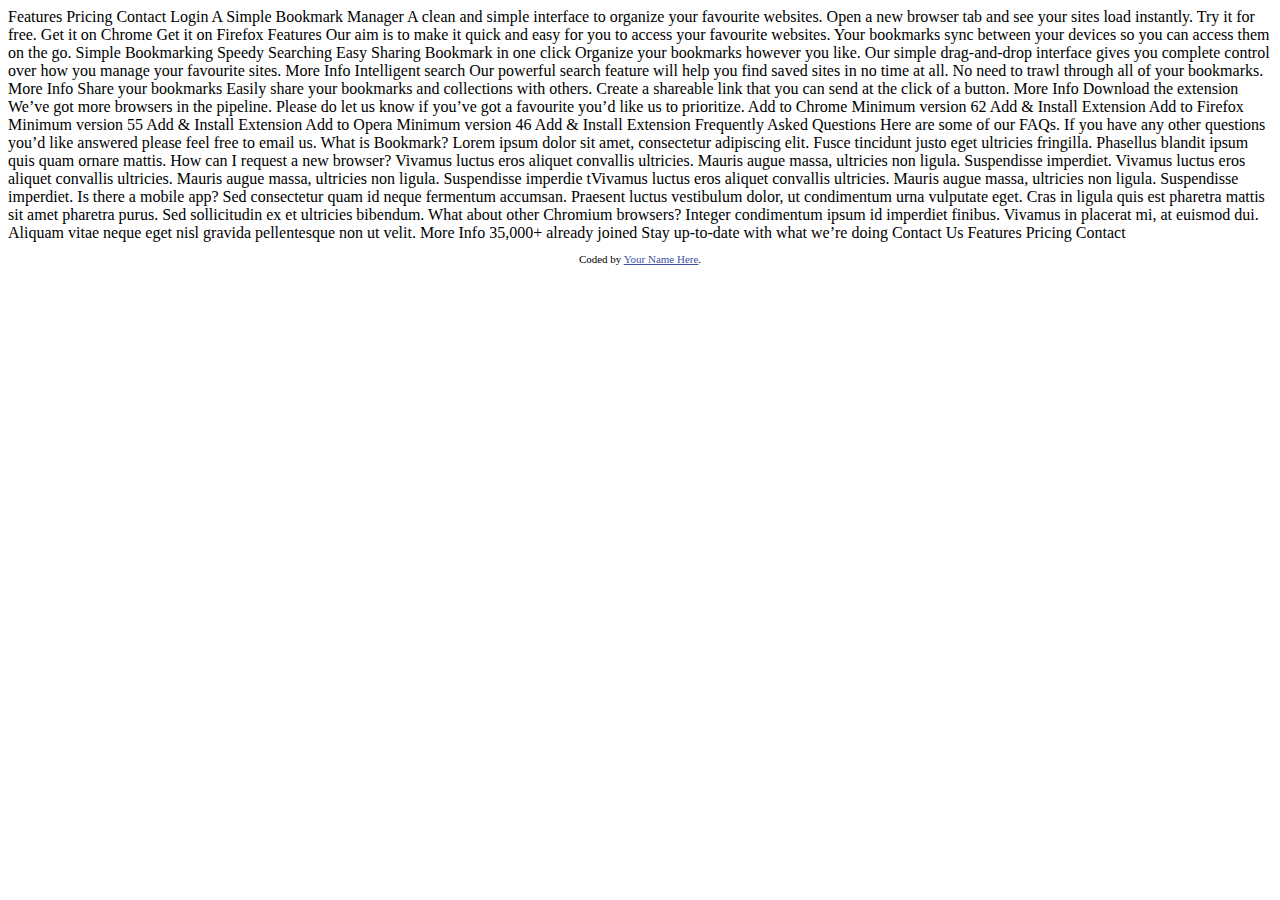
<file: index.html>
<!DOCTYPE html>
<html lang="en">
<head>
  <meta charset="UTF-8">
  <meta name="viewport" content="width=device-width, initial-scale=1.0"> <!-- displays site properly based on user's device -->

  <link rel="icon" type="image/png" sizes="32x32" href="./images/favicon-32x32.png">
  
  <title>Bookmark landing page</title>

  <!-- Feel free to remove these styles or customise in your own stylesheet 👍 -->
  <style>
    .attribution { font-size: 11px; text-align: center; }
    .attribution a { color: hsl(228, 45%, 44%); }
  </style>
</head>
<body>

  Features
  Pricing
  Contact
  Login

  A Simple Bookmark Manager

  A clean and simple interface to organize your favourite websites. Open a new 
  browser tab and see your sites load instantly. Try it for free.

  Get it on Chrome
  Get it on Firefox

  Features

  Our aim is to make it quick and easy for you to access your favourite websites. 
  Your bookmarks sync between your devices so you can access them on the go.

  Simple Bookmarking
  Speedy Searching
  Easy Sharing

  Bookmark in one click

  Organize your bookmarks however you like. Our simple drag-and-drop interface 
  gives you complete control over how you manage your favourite sites.

  More Info

  Intelligent search

  Our powerful search feature will help you find saved sites in no time at all. 
  No need to trawl through all of your bookmarks.

  More Info

  Share your bookmarks

  Easily share your bookmarks and collections with others. Create a shareable 
  link that you can send at the click of a button.

  More Info

  Download the extension

  We’ve got more browsers in the pipeline. Please do let us know if you’ve 
  got a favourite you’d like us to prioritize.

  Add to Chrome
  Minimum version 62
  Add & Install Extension

  Add to Firefox
  Minimum version 55
  Add & Install Extension

  Add to Opera
  Minimum version 46
  Add & Install Extension

  Frequently Asked Questions
  
  Here are some of our FAQs. If you have any other questions you’d like 
  answered please feel free to email us.

  <!-- Question 1 -->
  What is Bookmark?

  <!-- Answer 1 -->
  Lorem ipsum dolor sit amet, consectetur adipiscing elit. Fusce tincidunt 
  justo eget ultricies fringilla. Phasellus blandit ipsum quis quam ornare mattis.

  <!-- Question 2 -->
  How can I request a new browser?

  <!-- Answer 2 -->
  Vivamus luctus eros aliquet convallis ultricies. Mauris augue massa, ultricies non ligula. 
  Suspendisse imperdiet. Vivamus luctus eros aliquet convallis ultricies. Mauris augue massa, 
  ultricies non ligula. Suspendisse imperdie tVivamus luctus eros aliquet convallis ultricies. 
  Mauris augue massa, ultricies non ligula. Suspendisse imperdiet.

  <!-- Question 3 -->
  Is there a mobile app?

  <!-- Answer 3 -->
  Sed consectetur quam id neque fermentum accumsan. Praesent luctus vestibulum dolor, ut condimentum 
  urna vulputate eget. Cras in ligula quis est pharetra mattis sit amet pharetra purus. Sed 
  sollicitudin ex et ultricies bibendum.

  <!-- Question 4 -->
  What about other Chromium browsers?

  <!-- Answer 4 -->
  Integer condimentum ipsum id imperdiet finibus. Vivamus in placerat mi, at euismod dui. Aliquam 
  vitae neque eget nisl gravida pellentesque non ut velit.

  More Info

  35,000+ already joined

  Stay up-to-date with what we’re doing

  Contact Us

  Features
  Pricing
  Contact
  
  <footer>
    <p class="attribution">
      Coded by <a href="#">Your Name Here</a>.
    </p>
  </footer>
</body>
</html>
</file>
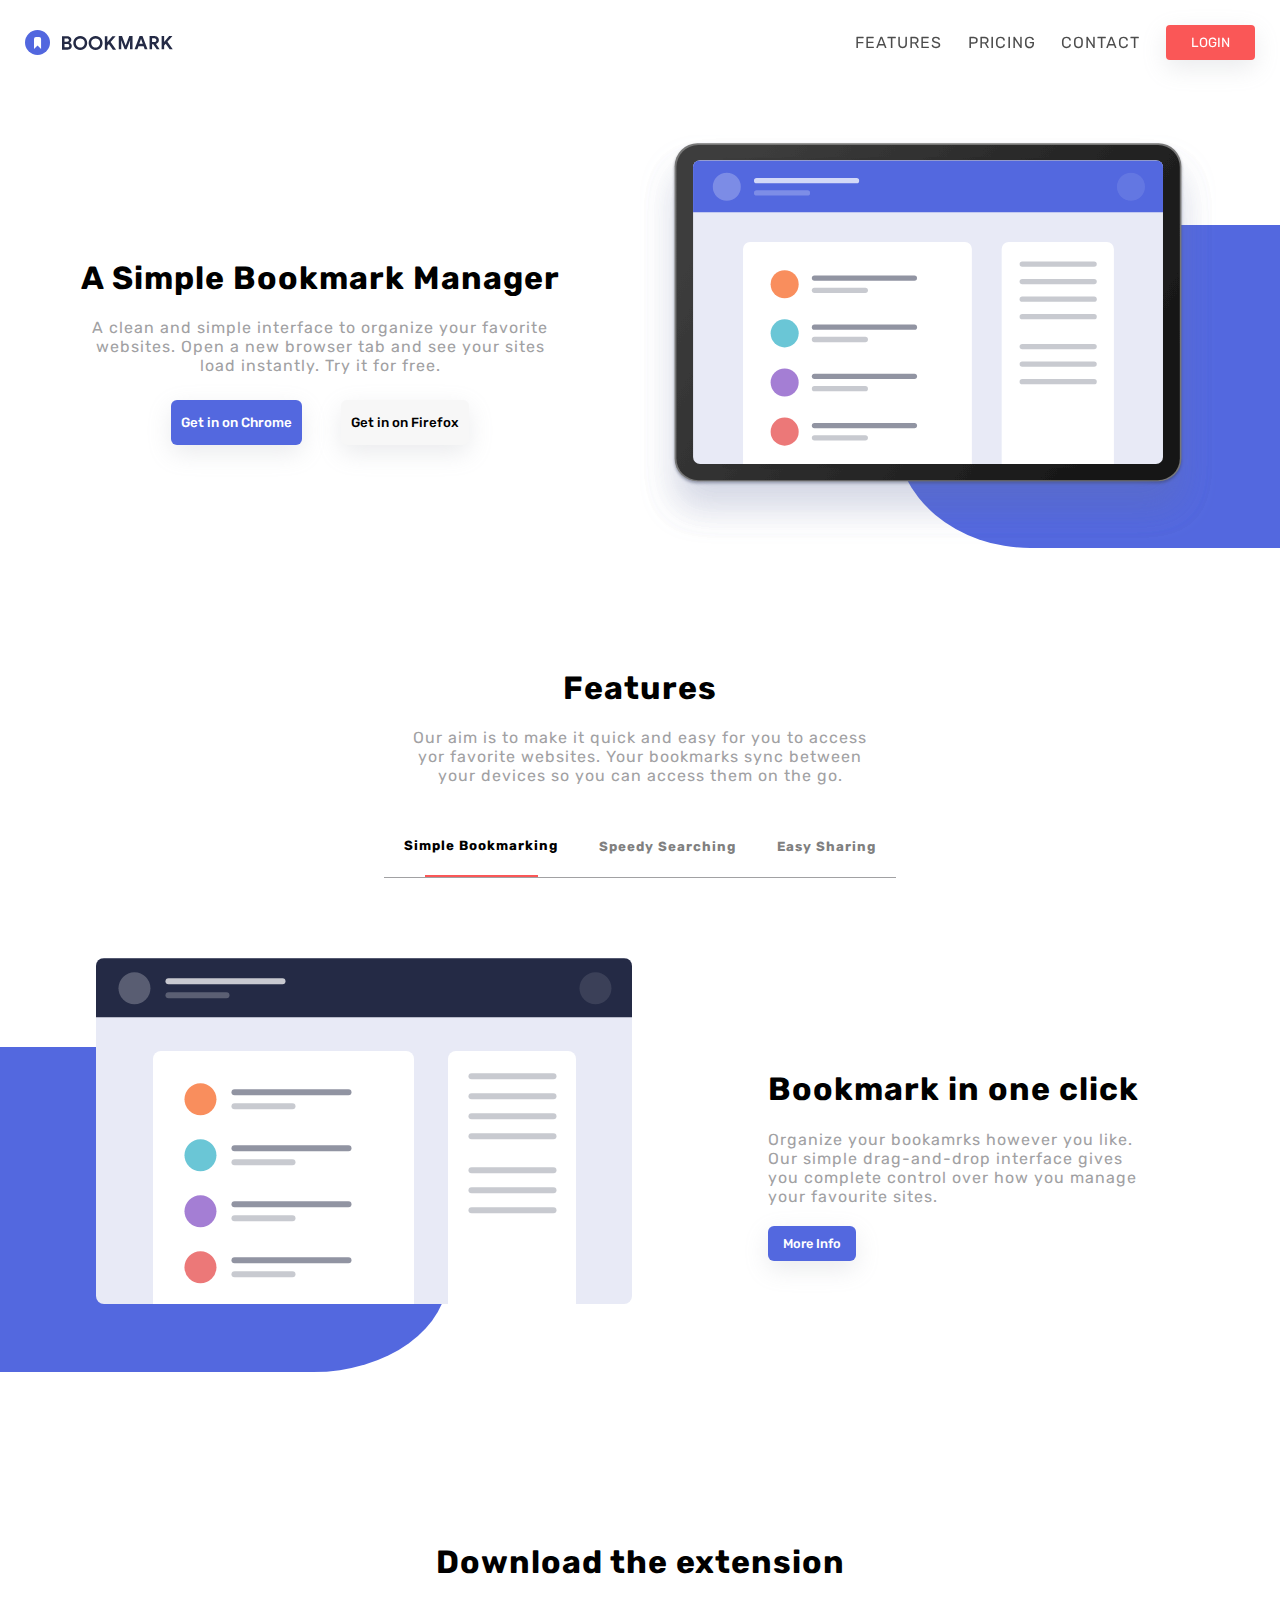
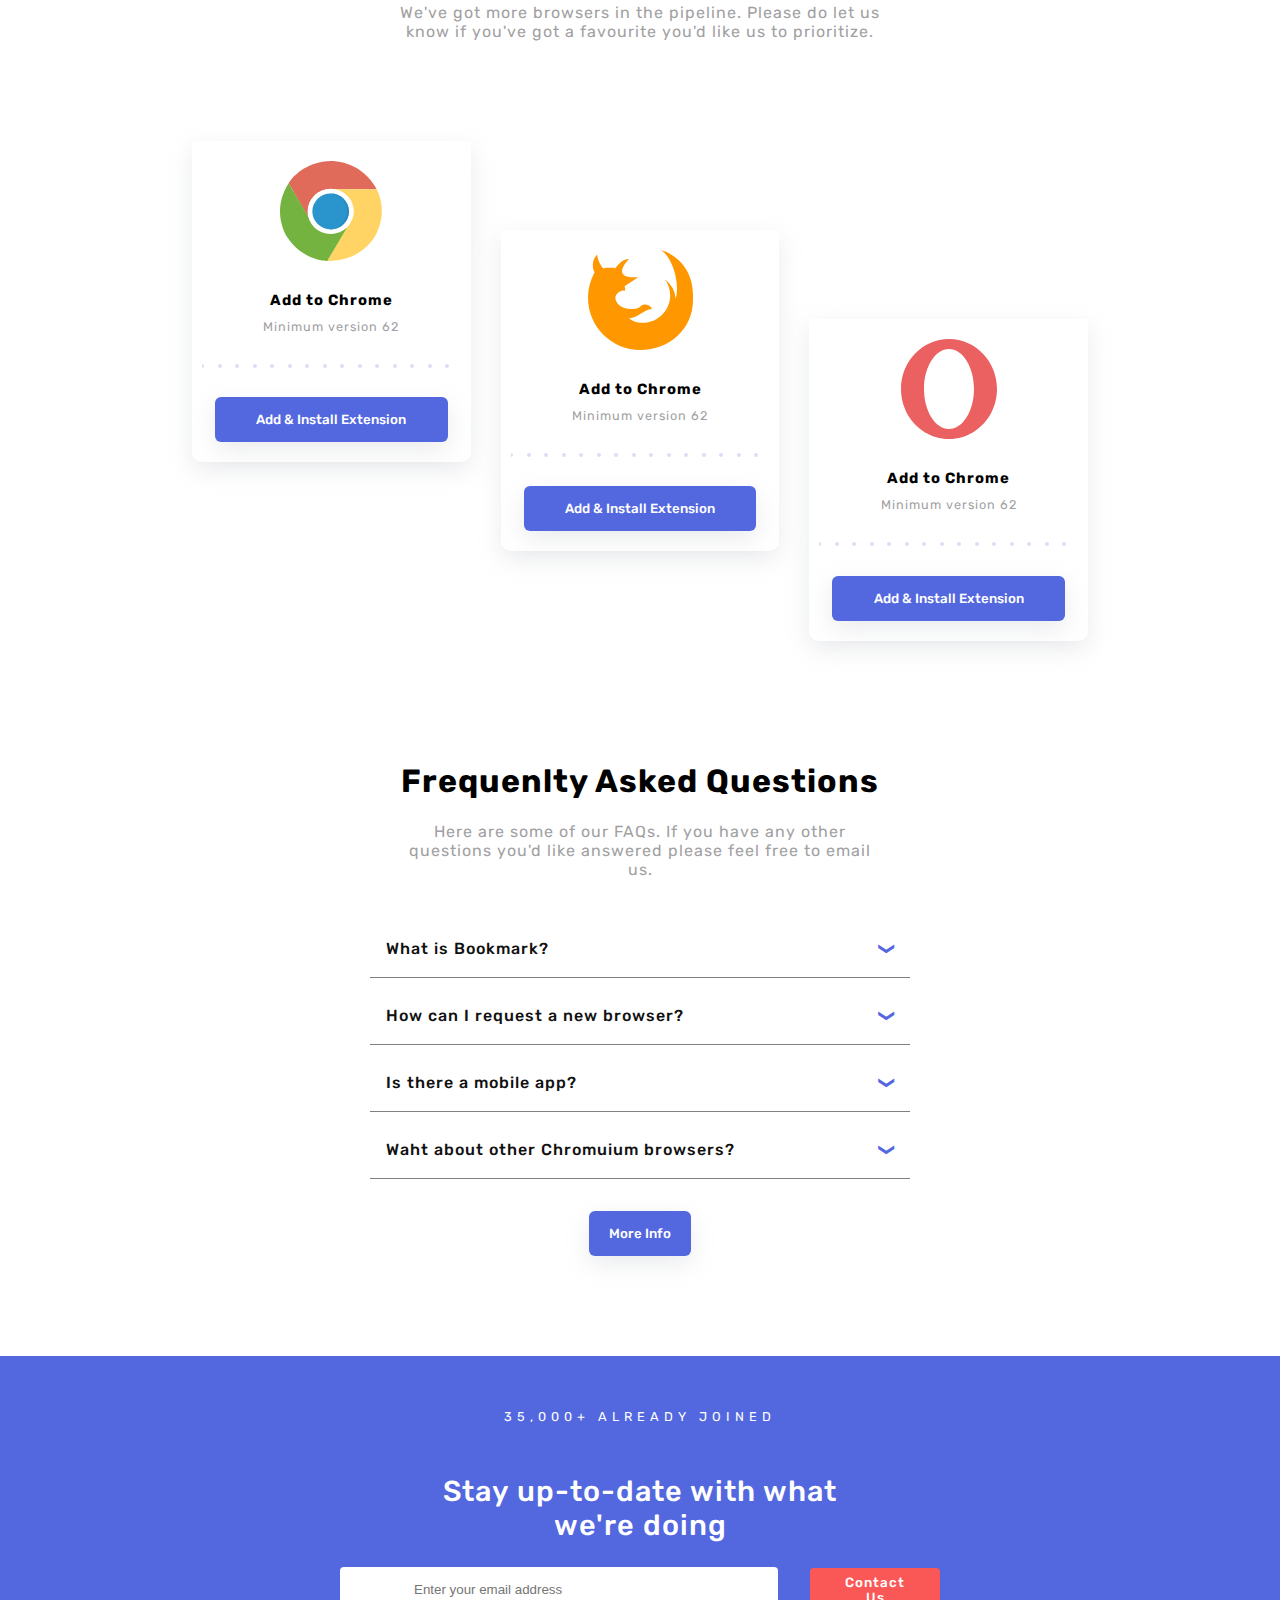
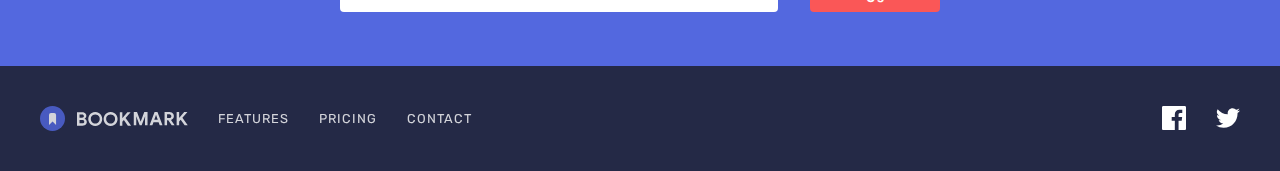
<file: src/index.html>
<!DOCTYPE html>
<html lang="en">
<head>
    <meta charset="UTF-8">
    <meta http-equiv="X-UA-Compatible" content="IE=edge">
    <meta name="viewport" content="width=device-width, initial-scale=1.0">
    <title>Step1</title>
    <link href="styles.css" rel="stylesheet">
    <link rel="preconnect" href="https://fonts.googleapis.com">
    <link rel="preconnect" href="https://fonts.gstatic.com" crossorigin>
    <link rel="stylesheet" href="https://fonts.googleapis.com/css2?family=Material+Symbols+Outlined:opsz,wght,FILL,GRAD@20..48,100..700,0..1,-50..200" />
    <link rel="stylesheet" href="https://cdnjs.cloudflare.com/ajax/libs/font-awesome/5.15.3/css/all.min.css"/>
    <link href="https://fonts.googleapis.com/css2?family=Rubik:wght@400;500&display=swap" rel="stylesheet">
</head>
<body>
  <nav class="menu">
    <section>
      <svg width="148" height="25" xmlns="http://www.w3.org/2000/svg">
          <g fill="none" fill-rule="evenodd">
          <path d="M37 6.299h5.227c.746 0 1.434.155 2.062.466.629.311 1.123.735 1.484 1.27s.542 1.12.542 1.754c0 .672-.165 1.254-.495 1.746-.33.491-.762.868-1.297 1.129v.15c.697.248 1.25.643 1.661 1.185.41.541.616 1.191.616 1.95 0 .735-.196 1.385-.588 1.951a3.817 3.817 0 0 1-1.587 1.307c-.665.305-1.403.457-2.212.457H37V6.299zm5.04 5.45c.548 0 .986-.152 1.316-.457.33-.305.495-.688.495-1.148 0-.448-.159-.824-.476-1.13-.318-.304-.738-.457-1.26-.457H39.52v3.192h2.52zm.28 5.619c.61 0 1.086-.159 1.428-.476.342-.317.513-.731.513-1.241 0-.51-.174-.927-.522-1.251-.349-.324-.847-.485-1.494-.485H39.52v3.453h2.8zm12.927 2.595c-1.307 0-2.492-.308-3.556-.924a6.711 6.711 0 0 1-2.511-2.53c-.61-1.07-.915-2.246-.915-3.528 0-1.281.305-2.457.915-3.528a6.711 6.711 0 0 1 2.51-2.529C52.756 6.308 53.94 6 55.248 6c1.306 0 2.492.308 3.556.924a6.711 6.711 0 0 1 2.51 2.53c.61 1.07.915 2.246.915 3.527 0 1.282-.305 2.458-.915 3.528a6.711 6.711 0 0 1-2.51 2.53c-1.064.616-2.25.924-3.556.924zm0-2.39a4.52 4.52 0 0 0 2.258-.578 4.177 4.177 0 0 0 1.615-1.624c.392-.697.588-1.494.588-2.39 0-.896-.196-1.692-.588-2.389a4.177 4.177 0 0 0-1.615-1.624 4.52 4.52 0 0 0-2.258-.579 4.47 4.47 0 0 0-2.25.579 4.195 4.195 0 0 0-1.605 1.624c-.392.697-.588 1.493-.588 2.39 0 .895.196 1.692.588 2.389a4.195 4.195 0 0 0 1.605 1.624 4.47 4.47 0 0 0 2.25.578zm15.353 2.39c-1.307 0-2.492-.308-3.556-.924a6.711 6.711 0 0 1-2.51-2.53c-.61-1.07-.915-2.246-.915-3.528 0-1.281.305-2.457.914-3.528a6.711 6.711 0 0 1 2.511-2.529C68.108 6.308 69.294 6 70.6 6c1.307 0 2.492.308 3.556.924a6.711 6.711 0 0 1 2.51 2.53c.61 1.07.915 2.246.915 3.527 0 1.282-.305 2.458-.914 3.528a6.711 6.711 0 0 1-2.511 2.53c-1.064.616-2.25.924-3.556.924zm0-2.39a4.52 4.52 0 0 0 2.259-.578 4.177 4.177 0 0 0 1.614-1.624c.392-.697.588-1.494.588-2.39 0-.896-.196-1.692-.588-2.389a4.177 4.177 0 0 0-1.614-1.624 4.52 4.52 0 0 0-2.259-.579 4.47 4.47 0 0 0-2.25.579 4.195 4.195 0 0 0-1.605 1.624c-.392.697-.588 1.493-.588 2.39 0 .895.196 1.692.588 2.389a4.195 4.195 0 0 0 1.606 1.624 4.47 4.47 0 0 0 2.249.578zM79.83 6.3h2.52v5.73h.15l4.89-5.73h3.043v.149L85.6 11.973l5.338 7.542v.149h-3.08l-3.994-5.693-1.512 1.773v3.92h-2.52V6.299zM93.779 6h3.248l3.546 9.39h.15L104.268 6h3.267v13.365h-2.501v-6.589l.15-2.221h-.15l-3.398 8.81h-1.96l-3.416-8.81h-.149l.15 2.221v6.59h-2.483V6zm20.8 0h2.894l5.021 13.365h-2.781l-1.12-3.192h-5.115l-1.12 3.192h-2.781L114.579 6zm3.193 7.859l-1.176-3.36-.486-1.606h-.149l-.485 1.606-1.195 3.36h3.49zM124.553 6h4.872c.871 0 1.646.18 2.324.541.678.361 1.204.862 1.577 1.503.374.64.56 1.366.56 2.175 0 .858-.27 1.62-.812 2.286a4.617 4.617 0 0 1-2.044 1.447l-.018.13 3.584 5.134v.15h-2.894l-3.453-5.022h-1.176v5.021h-2.52V6zm4.853 6.03c.573 0 1.04-.175 1.4-.523.361-.349.542-.79.542-1.326 0-.51-.172-.945-.514-1.306-.342-.361-.806-.542-1.39-.542h-2.371v3.696h2.333zm7.23-6.03h2.52v5.73h.15l4.89-5.73h3.043v.15l-4.835 5.525 5.34 7.541v.15h-3.08l-3.996-5.694-1.512 1.773v3.92h-2.52V6z" fill="#242A45" fill-rule="nonzero"/>
          <g><circle fill="#5267DF" cx="12.5" cy="12.5" r="12.5"/>
        <path d="M9 9v10l3.54-3.44L16.078 19V9a2 2 0 0 0-2-2H11a2 2 0 0 0-2 2z" fill="#FFF"/></g></g></svg>
      <svg class="close-menue-btn" xmlns="http://www.w3.org/2000/svg" width="16" height="15"><path fill="#FFF" fill-rule="evenodd" d="M8 5.379L13.303.075l2.122 2.122L10.12 7.5l5.304 5.303-2.122 2.122L8 9.62l-5.303 5.304-2.122-2.122L5.88 7.5.575 2.197 2.697.075 8 5.38z"/></svg>
    </section>
    <div>
      <div>FEATURES</div>
      <div>PRICING</div>
      <div>CONTACT</div>
      <button>LOGIN</button>
    </div>
    <div>
      <object type="image/svg+xml" data="../images/icon-facebook.svg"></object>
      <object type="image/svg+xml" data="../images/icon-twitter.svg"></object>
    </div>
  </nav>
  <header>
    <div>
      <object data="../images/logo-bookmark.svg"></object>
      <div class="hamburger-menu-container">
        <button class="hamburger">
          <svg class="hamburger-menue-btn" xmlns="http://www.w3.org/2000/svg" width="18" height="15"><path fill="#242A45" fill-rule="evenodd" d="M0 0h18v3H0V0zm0 6h18v3H0V6zm0 6h18v3H0v-3z"/></svg>
        </button>
      </div>
      <div class="desktop-nav">
        <div>FEATURES</div>
        <div>PRICING</div>
        <div>CONTACT</div>
        <button>LOGIN</button>
      </div>
    </div>
  </header>
    <main>
        <section class="top-hero-image">
            <img src="../images/illustration-hero.svg"/>
            <div></div>
        </section>
        <section class="simple-bookmark-manager">
            <h1>A Simple Bookmark Manager</h2>
            <p>A clean and simple interface to organize your favorite websites. Open a new browser tab and see your sites load instantly. Try it for free.</p>
            <div>
                <button>Get in on Chrome</button>
                <button>Get in on Firefox</button>
            </div>
        </section>
        <section class="features">
            <div>
                <h1>Features</h1>
                <p>Our aim is to make it quick and easy for you to access yor favorite websites. Your bookmarks sync between your devices so you can access them on the go.
                </p>
                <div class="features-elements-container">
                    <div class="features-element clicked-features-element-color">
                        <h5>Simple Bookmarking</h5>
                        <div class="red-underline"></div>
                    </div>
                    <div class="features-element">
                        <h5>Speedy Searching</h5>
                        <div class="red-underline"></div>
                    </div>   
                    <div class="features-element">
                        <h5>Easy Sharing</h5>
                        <div class="red-underline"></div>
                    </div>   
                </div>
            </div>
        </section>
        <section class="illustration-tab1">
          <img src="../images/illustration-features-tab-1.svg"/>
          <img style="display: none;" src="../images/illustration-features-tab-2.svg"/>
          <img style="display: none;" src="../images/illustration-features-tab-3.svg"/>
          <div></div>
        </section>
        <section class="features">
          <div>
            <h1>Bookmark in one click</h1>
            <p>Organize your bookamrks however you like. Our simple drag-and-drop interface gives you complete control over how you manage your favourite sites.</p>
            <button class="features-description-btn">More Info</button>
          </div>
          <div style="display: none;">
            <h1>Intelligent search</h1>
            <p>Our powerful search feature will help you find saved sites in no time at all. No need to trawl through all of your bookmarks.</p>
            <button class="features-description-btn">More Info</button>
          </div>
          <div style="display: none;">
            <h1>Share your bookmarks</h1>
            <p>Easily share your bookmarks and collections with others. Create a shareable link that you can send at the click of a button.</p>
            <button class="features-description-btn">More Info</button>
          </div>
        </section>
        <section class="download-extension">
            <h1>Download the extension</h1>
            <p>We've got more browsers in the pipeline. Please do let us know if you've got a favourite you'd like us to prioritize.</p>
        </section>
        <section class="extensions-container">
            <div class="extesnion-carts">
                <object type="image/svg+xml" data="../images/logo-chrome.svg"></object>
                <div class="extension-cart-title">
                  <h3>Add to Chrome</h3>
                  <p>Minimum version 62</p>
                </div>
                <object type="image/svg+xml" data="../images/bg-dots.svg"></object>
                <button>Add & Install Extension</button>
            </div>
            <div class="extesnion-carts">
                <object type="image/svg+xml" data="../images/logo-firefox.svg"></object>
                <div class="extension-cart-title">
                    <h3>Add to Chrome</h3>
                    <p>Minimum version 62</p>
                </div>
                <object type="image/svg+xml" data="../images/bg-dots.svg"></object>
                <button>Add & Install Extension</button>
            </div>
            <div class="extesnion-carts">
                <object type="image/svg+xml" data="../images/logo-opera.svg"></object>
                <div class="extension-cart-title">
                    <h3>Add to Chrome</h3>
                    <p>Minimum version 62</p>
                </div>
                <object type="image/svg+xml" data="../images/bg-dots.svg"></object>
                <button>Add & Install Extension</button>
            </div>
        </section>
        <section class="FAQ-container">
            <h1>Frequenlty Asked Questions</h1>
            <p>Here are some of our FAQs. If you have any other questions you'd like answered please feel free to email us.</p>
            <div class="accordion">
                <div class="accordion-item">
                  <div class="accordion-item-header">
                    What is Bookmark?
                  </div><!-- /.accordion-item-header -->
                  <div class="accordion-item-body">
                    <div class="accordion-item-body-content">
                      Web Development broadly refers to the tasks associated with developing functional websites and applications for the Internet. The web development process includes web design, web content development, client-side/server-side scripting and network security configuration, among other tasks.
                    </div>
                  </div><!-- /.accordion-item-body -->
                </div><!-- /.accordion-item -->
                <div class="accordion-item">
                  <div class="accordion-item-header">
                    How can I request a new browser?
                  </div><!-- /.accordion-item-header -->
                  <div class="accordion-item-body">
                    <div class="accordion-item-body-content">
                      Web Development broadly refers to the tasks associated with developing functional websites and applications for the Internet. The web development process includes web design, web content development, client-side/server-side scripting and network security configuration, among other tasks.
                    </div>
                  </div><!-- /.accordion-item-body -->
                </div><!-- /.accordion-item -->
                <div class="accordion-item">
                  <div class="accordion-item-header">
                    Is there a mobile app?
                  </div><!-- /.accordion-item-header -->
                  <div class="accordion-item-body">
                    <div class="accordion-item-body-content">
                      Web Development broadly refers to the tasks associated with developing functional websites and applications for the Internet. The web development process includes web design, web content development, client-side/server-side scripting and network security configuration, among other tasks.
                    </div>
                  </div><!-- /.accordion-item-body -->
                </div><!-- /.accordion-item -->
                <div class="accordion-item">
                  <div class="accordion-item-header">
                    Waht about other Chromuium browsers?
                  </div><!-- /.accordion-item-header -->
                  <div class="accordion-item-body">
                    <div class="accordion-item-body-content">
                      Web Development broadly refers to the tasks associated with developing functional websites and applications for the Internet. The web development process includes web design, web content development, client-side/server-side scripting and network security configuration, among other tasks.
                    </div>
                  </div><!-- /.accordion-item-body -->
                </div><!-- /.accordion-item -->
              </div>
              <button>More Info</button>
        </section>
        <section class="footer">
            <div class="contact-us">
                <p>35,000+ ALREADY JOINED</p>
                <div>Stay up-to-date with what we're doing</div>
                <form>
                    <div class="input-container">
                        <input id="email" placeholder="Enter your email address" autocomplete="off" type="text" onkeyup="check()" />
                        <span class="material-symbols-outlined">
                            error
                        </span>
                        <em>Whoops, make sure it's an email</em>
                    </div>
                    <button type="submit">Contact Us</button> 
                </form>
            </div>
            <div class="footer-links">
              <div>
                <svg width="148" height="25" xmlns="http://www.w3.org/2000/svg">
                    <g fill="none" fill-rule="evenodd">
                    <path d="M37 6.299h5.227c.746 0 1.434.155 2.062.466.629.311 1.123.735 1.484 1.27s.542 1.12.542 1.754c0 .672-.165 1.254-.495 1.746-.33.491-.762.868-1.297 1.129v.15c.697.248 1.25.643 1.661 1.185.41.541.616 1.191.616 1.95 0 .735-.196 1.385-.588 1.951a3.817 3.817 0 0 1-1.587 1.307c-.665.305-1.403.457-2.212.457H37V6.299zm5.04 5.45c.548 0 .986-.152 1.316-.457.33-.305.495-.688.495-1.148 0-.448-.159-.824-.476-1.13-.318-.304-.738-.457-1.26-.457H39.52v3.192h2.52zm.28 5.619c.61 0 1.086-.159 1.428-.476.342-.317.513-.731.513-1.241 0-.51-.174-.927-.522-1.251-.349-.324-.847-.485-1.494-.485H39.52v3.453h2.8zm12.927 2.595c-1.307 0-2.492-.308-3.556-.924a6.711 6.711 0 0 1-2.511-2.53c-.61-1.07-.915-2.246-.915-3.528 0-1.281.305-2.457.915-3.528a6.711 6.711 0 0 1 2.51-2.529C52.756 6.308 53.94 6 55.248 6c1.306 0 2.492.308 3.556.924a6.711 6.711 0 0 1 2.51 2.53c.61 1.07.915 2.246.915 3.527 0 1.282-.305 2.458-.915 3.528a6.711 6.711 0 0 1-2.51 2.53c-1.064.616-2.25.924-3.556.924zm0-2.39a4.52 4.52 0 0 0 2.258-.578 4.177 4.177 0 0 0 1.615-1.624c.392-.697.588-1.494.588-2.39 0-.896-.196-1.692-.588-2.389a4.177 4.177 0 0 0-1.615-1.624 4.52 4.52 0 0 0-2.258-.579 4.47 4.47 0 0 0-2.25.579 4.195 4.195 0 0 0-1.605 1.624c-.392.697-.588 1.493-.588 2.39 0 .895.196 1.692.588 2.389a4.195 4.195 0 0 0 1.605 1.624 4.47 4.47 0 0 0 2.25.578zm15.353 2.39c-1.307 0-2.492-.308-3.556-.924a6.711 6.711 0 0 1-2.51-2.53c-.61-1.07-.915-2.246-.915-3.528 0-1.281.305-2.457.914-3.528a6.711 6.711 0 0 1 2.511-2.529C68.108 6.308 69.294 6 70.6 6c1.307 0 2.492.308 3.556.924a6.711 6.711 0 0 1 2.51 2.53c.61 1.07.915 2.246.915 3.527 0 1.282-.305 2.458-.914 3.528a6.711 6.711 0 0 1-2.511 2.53c-1.064.616-2.25.924-3.556.924zm0-2.39a4.52 4.52 0 0 0 2.259-.578 4.177 4.177 0 0 0 1.614-1.624c.392-.697.588-1.494.588-2.39 0-.896-.196-1.692-.588-2.389a4.177 4.177 0 0 0-1.614-1.624 4.52 4.52 0 0 0-2.259-.579 4.47 4.47 0 0 0-2.25.579 4.195 4.195 0 0 0-1.605 1.624c-.392.697-.588 1.493-.588 2.39 0 .895.196 1.692.588 2.389a4.195 4.195 0 0 0 1.606 1.624 4.47 4.47 0 0 0 2.249.578zM79.83 6.3h2.52v5.73h.15l4.89-5.73h3.043v.149L85.6 11.973l5.338 7.542v.149h-3.08l-3.994-5.693-1.512 1.773v3.92h-2.52V6.299zM93.779 6h3.248l3.546 9.39h.15L104.268 6h3.267v13.365h-2.501v-6.589l.15-2.221h-.15l-3.398 8.81h-1.96l-3.416-8.81h-.149l.15 2.221v6.59h-2.483V6zm20.8 0h2.894l5.021 13.365h-2.781l-1.12-3.192h-5.115l-1.12 3.192h-2.781L114.579 6zm3.193 7.859l-1.176-3.36-.486-1.606h-.149l-.485 1.606-1.195 3.36h3.49zM124.553 6h4.872c.871 0 1.646.18 2.324.541.678.361 1.204.862 1.577 1.503.374.64.56 1.366.56 2.175 0 .858-.27 1.62-.812 2.286a4.617 4.617 0 0 1-2.044 1.447l-.018.13 3.584 5.134v.15h-2.894l-3.453-5.022h-1.176v5.021h-2.52V6zm4.853 6.03c.573 0 1.04-.175 1.4-.523.361-.349.542-.79.542-1.326 0-.51-.172-.945-.514-1.306-.342-.361-.806-.542-1.39-.542h-2.371v3.696h2.333zm7.23-6.03h2.52v5.73h.15l4.89-5.73h3.043v.15l-4.835 5.525 5.34 7.541v.15h-3.08l-3.996-5.694-1.512 1.773v3.92h-2.52V6z" fill="#242A45" fill-rule="nonzero"/>
                    <g><circle fill="#5267DF" cx="12.5" cy="12.5" r="12.5"/>
                    <path d="M9 9v10l3.54-3.44L16.078 19V9a2 2 0 0 0-2-2H11a2 2 0 0 0-2 2z" fill="#FFF"/></g></g></svg>
                <div>FEATURES</div>
                <div>PRICING</div>
                <div>CONTACT</div>
              </div>
                <div>
                    <svg xmlns="http://www.w3.org/2000/svg" width="24" height="24"><path fill="#FFF" fill-rule="evenodd" d="M22.675 0H1.325C.593 0 0 .593 0 1.325v21.351C0 23.407.593 24 1.325 24H12.82v-9.294H9.692v-3.622h3.128V8.413c0-3.1 1.893-4.788 4.659-4.788 1.325 0 2.463.099 2.795.143v3.24l-1.918.001c-1.504 0-1.795.715-1.795 1.763v2.313h3.587l-.467 3.622h-3.12V24h6.116c.73 0 1.323-.593 1.323-1.325V1.325C24 .593 23.407 0 22.675 0z"/></svg>
                    <svg xmlns="http://www.w3.org/2000/svg" width="24" height="20"><path fill="#FFF" fill-rule="evenodd" d="M24 2.557a9.83 9.83 0 0 1-2.828.775A4.932 4.932 0 0 0 23.337.608a9.864 9.864 0 0 1-3.127 1.195A4.916 4.916 0 0 0 16.616.248c-3.179 0-5.515 2.966-4.797 6.045A13.978 13.978 0 0 1 1.671 1.149a4.93 4.93 0 0 0 1.523 6.574 4.903 4.903 0 0 1-2.229-.616c-.054 2.281 1.581 4.415 3.949 4.89a4.935 4.935 0 0 1-2.224.084 4.928 4.928 0 0 0 4.6 3.419A9.9 9.9 0 0 1 0 17.54a13.94 13.94 0 0 0 7.548 2.212c9.142 0 14.307-7.721 13.995-14.646A10.025 10.025 0 0 0 24 2.557z"/></svg>
                </div>
            </div>
            
        </section>
        
    </main>

    <script src="./scripts/accardion.js"></script>
    <script src="./scripts/emailValidation.js"></script>
    <script src="./scripts/hamburgerMenue.js"></script>
    <script src="./scripts/featuresSlider.js"></script>
  </body>
</html>
</file>
<file: src/styles.css>
html{
    font-family: 'Rubik', sans-serif;
    margin: 0;
    letter-spacing: 1px;
}
body{
    margin: auto;
    overflow-x: hidden;
}
header{
    position: sticky;
    top: 0;
    padding: 7vw;
    /* height: 8vh; */
    height: auto;
    display: flex;
    flex-direction: column;
    justify-content: space-between;
    align-items: center;
    margin-bottom: 10px;
    background-color: white;
    z-index: 10;
    /* background-color: rgba(47,53,79,1); */
}
header>div:first-of-type button{
    border: none;
    background-color: inherit;
}
header>div:first-of-type{
    width: 100%;
    display: flex;
    justify-content: space-between;
    align-items: center;
}
header nav{
    width: 100%;
}
p{
    color: #a1a1a3;
    font-weight: 400;
    text-align: center;
}
h1{text-align: center;}
input{
    width: 80vw;
    max-width: 100%;
    padding: 15px 10px;
    border: none;
    border-radius: 4px;
    margin-bottom: 5px;
}
input:focus{
    outline: none;
}
input::placeholder{
    padding-left: 5vw;
}
main{
    margin: auto;
    /* width: 90vw; */
    padding: 0 5vw;
    display: flex;
    flex-direction: column;
    justify-content: center;
    align-items: center;
    gap: 60px;
}
button{
    font-family: inherit;
    font-weight: inherit;
    cursor: pointer;
}
em{
    font-size: 0.7rem;
}
form button:disabled{
    background-color: #a1a1a3; /* this will change in emailValidation */
}
.menu{
    position: fixed;
    transform: translateX(100%);
    transition: transform 0.3s ease;
    top: 0;
    left: 0;
    right: 0;
    bottom: 0;
    z-index: 50;
    background-color: rgba(47, 53, 79, 0.95);
}
.menu section{
    display: flex;
    justify-content: space-between;
    align-items: center;
    padding: 30px;
}
.menu section svg:first-of-type path:first-child{
    fill: white;
}
.menu section svg:first-of-type path:nth-child(2){
    fill: black;
}
.menu section svg:first-of-type circle{
    fill: white;
}
.menu>div:first-of-type{
    width: 80%;
    margin: 2vh 0 30vh 0;
    display: flex;
    flex-direction: column;
    text-align: center;
    padding: 0 10%;
}
.menu>div:first-of-type div:last-of-type{
    border-bottom: 1px solid rgba(255,255,255,0.3);
}
.menu>div:first-of-type div{
    padding: 4vh 0;
    border-top: 1px solid rgba(255,255,255,0.5);
    cursor: pointer;
    color: white;
}
.menu button{
    padding: 10px 30px;
    margin: 3vh 0;
    color: white;
    background-color: inherit;
    border: 2px solid white;
    border-radius: 5px;
    cursor: pointer;
    font-size: 16px;
    font-weight: 400;
}
.menu>div:last-of-type{
    display: flex;
    justify-content: center;
    align-items: center;
    gap: 40px;
}
.showMenu{
    transform: translateX(0);
    display: block;
}
.hamburger{
    padding: 0;
}
.close-menue-btn{
    display: none;
}
.hamburger-menue-btn{
    display: block;
}
.desktop-nav{
    display: none;
}
.desktop-nav button{
    background-color: hsl(0, 94%, 66%) !important;
    padding: 10px 25px;
    border-radius: 4px;
    color: white;
    box-shadow: rgb(149 157 165 / 20%) 0px 8px 24px;
}
.top-hero-image{
    width: 100%;
    position: relative;
    height: auto;
    /* overflow: hidden; */
}
.top-hero-image img{
    position: relative;
    max-width: 95vw;
    z-index: 1;
}
.top-hero-image>div{
    z-index: 0;
    position: absolute;
    top: 14vw;
    left: 20vw;
    bottom: 0;
    right: 0;
    width: 75vw;
    border-radius: 30% 0 0 35%;
    background-color: hsl(231, 69%, 60%);
}
.simple-bookmark-manager{
    display: flex;
    flex-direction: column;
    justify-content: start;
    align-items: center;
    width: 100%;
    height: auto;
    text-align: center;
    font-weight: 500;
    letter-spacing: 1px;
}
.simple-bookmark-manager>h1,p{
    max-width: 480px;
    word-wrap: break-word;
}
.simple-bookmark-manager>p{
    margin-bottom: 25px;
}
.simple-bookmark-manager>div{
    display: flex;
    justify-content: center;
    align-items: center;
    gap: 3vw;
}
.simple-bookmark-manager button{
    padding: 15px 10px;
    border-radius: 6px;
    border: none;
    background-color: #f7f7f7;
    color: black;
    box-shadow: rgba(149, 157, 165, 0.2) 0px 8px 24px;
}
.simple-bookmark-manager button:hover{
    background-color: hsl(231, 69%, 60%);
    color: white;
}
.features{
    display: flex;
    flex-direction: column;
    justify-content: center;
    align-items: center;
    text-align: center;
    margin-top: -25px;
    gap: 100px;
}
.features>div{
    display: flex;
    flex-direction: column;
    justify-content: center;
    align-items: center;
}
.features p{
    text-align: center;
}
.features-elements-container{
    width: 100%;
    margin-top: 15px;
    border-top: 1px solid gray;
    font-weight: 400;
}
.features-elements-container>div:first-of-type .red-underline{
    display: block;
}
.features-element{
    display: flex;
    flex-direction: column;
    justify-content: center;
    align-items: center;
    border-bottom: 1px solid gray;
    color: gray;
}
.clicked-features-element-color{
    color: black !important;
}
.features-element:hover{
    color: black;
}
.features-description-btn{
    display: none;
    cursor: pointer;
}
.red-underline{
    display: none;
    height: 2px;
    width: 40%;
    background-color: hsl(0, 94%, 66%);
    padding: 0 10px;
}
.features-element:hover .red-underline{
    display: block;
}
.illustration-tab1{
    width: 100vw;
    position: relative;
    margin-top: 20px;
}
.illustration-tab1 img{
    position: relative;
    max-width: 85vw;
    z-index: 1;
    margin-left: 7.5vw;
    margin-bottom: 5vw;
}
.illustration-tab1>div{
    z-index: 0;
    position: absolute;
    /* top: 14vw; */
    top: 7vw;
    left: 0;
    bottom: 0;
    right: 20vw;
    width: 80vw;
    max-width: 500px;
    /* height: 200px; */
    border-radius: 0 30% 30% 0;
    background-color: hsl(231, 69%, 60%);
}
.searching-description{
    display: none;
}
.sharing-description{
    display: none;
}
.download-extension{
    display: flex;
    flex-direction: column;
    justify-content: center;
    align-items: center;
}
.extensions-container{
    display: flex;
    flex-direction: column;
    gap: 80px;
    margin-bottom: 50px;
}
.extesnion-carts{
    width: 280px;
    padding: 20px 10px;
    display: flex;
    flex-direction: column;
    justify-content: center;
    align-items: center;
    box-shadow: rgba(149, 157, 165, 0.2) 0px 8px 24px;
    border-radius: 0 0 10px 10px;
    gap: 30px;
}
.extension-cart-title{
    display: flex;
    flex-direction: column;
    justify-content: center;
    align-items: center;
    gap: 10px;
}
.extension-cart-title h3,p{
    margin: 0;
}
.extesnion-carts button{
    font-weight: 500;
    padding: 15px 10px;
    border-radius: 6px;
    background-color: hsl(231, 69%, 60%);
    border: none;
    color: white;
    box-shadow: rgba(149, 157, 165, 0.2) 0px 8px 24px;
}
.FAQ-container{
    display: flex;
    flex-direction: column;
    justify-content: center;
    align-items: center;
    max-width: 600px;
}
.FAQ-container>button{
    font-weight: 500;
    padding: 15px 20px;
    border-radius: 6px;
    background-color: hsl(231, 69%, 60%);
    border: none;
    color: white;
    box-shadow: rgba(149, 157, 165, 0.2) 0px 8px 24px;
}

.accordion {
    width: 90%;
    max-width: 1000px;
    margin: 2rem auto;
  }
  .accordion-item {
    color: #111;
    border-bottom: 1px solid gray;
  }
  
  .accordion-item-header {
    padding: 10px 48px 0 16px;
    min-height: 3.5rem;
    line-height: 1.25rem;
    font-weight: 500;
    display: flex;
    align-items: center;
    position: relative;
    cursor: pointer;
  }
  
  .accordion-item-header::after {
    content: "\276F";
    transform:rotate(90deg) ;
    color: hsl(231, 69%, 60%);
    position: absolute;
    right: 1rem;
  }
  
  .accordion-item-header.active::after {
      content: "\276F";
      transform:rotate(270deg) ;
      color: hsl(0, 94%, 66%);
  }
  
  .accordion-item-body {
    max-height: 0;
    overflow: hidden;
    transition: max-height 0.2s ease-out;
  }
  
  .accordion-item-body-content {
    color: #7e7e88;
    padding: 1rem;
    line-height: 1.5rem;
    border-top: 1px solid;
    border-image: linear-gradient(to right, transparent, #34495e, transparent) 1;
  }
.footer{
    margin-top: 50px;
    width: 100vw;
    /* height: 500px; */
}
.contact-us{
    background-color: hsl(231, 69%, 60%);
    padding: 30px 10vw;
    display: flex;
    flex-direction: column;
    justify-content: center;
    align-items: center;
    text-align: center;
    color: white;
    gap: 15px;
}
.contact-us p{
    color: inherit;
    width: 100%;
    letter-spacing: 5px;
    font-size: 0.8rem;
}
.contact-us>div{
    font-size: 1.3rem;
    font-weight: 500;
    word-wrap: break-word;
    margin-bottom: 10px;
}
.contact-us button{
    margin-top: 20px;
    width: 100%;
    padding: 15px 5vw;
    border-radius: 4px;
    border: none;
    color: white;
    background-color: hsl(0, 94%, 66%);
    font-weight: 500;
    letter-spacing: 1px;
}
.submitBtn-error{
    margin-bottom: 28px !important;
    color: hsl(0, 94%, 66%) !important;
    background: white !important;
    border: 2px solid hsl(0, 94%, 66%) !important;
}

.input-container{
    width: 100%;
    padding: 0; /* this will change in emailValidation */
    background-color: inherit; /* this will change in emailValidation */
    border-radius: 5px;
    position: relative;
    text-align: start;
}

.input-container span{
    display: none; /* this will change in emailValidation */
    text-align: center;
    position: absolute;
    right: 5%;
    top: 18%;
    color: hsl(0, 94%, 66%);
}
.input-container em{
    display: none; /* this will change in emailValidation */
}
.material-symbols-outlined {
  font-variation-settings:
  'FILL' 1,
  'wght' 400,
  'GRAD' 200,
  'opsz' 48
}

.footer-links{
    display: flex;
    flex-direction: column;
    justify-content: center;
    align-items: center;
    gap: 40px;
    background-color: #242946;
    color: white;
    padding: 40px 0;
}
.footer-links>div:first-child{
    display: flex;
    flex-direction: column;
    justify-content: center;
    align-items: center;
    gap: 30px;
}
.footer-links>div:last-of-type{
    display: flex;
    justify-content: space-between;
    align-items: center;
    gap: 30px;
}
.footer-links path:first-of-type{
    fill: white;
}

@media screen and (min-width:620px){
    main{
        display: grid;
        grid-template-areas: 'simple-bookmark-manager top-hero-image'
                             'features features'
                             'illustration-tab1 features-tab'
                             'download-extension download-extension'
                             'extension-container extension-container'
                             'FAQ-container FAQ-container'
                             'footer footer';
        grid-template-columns: 50vw 50vw;
        row-gap: 100px;
        column-gap: 0;
    }
    form{
        max-width: 600px;
        width: 60%;
        display: flex;
        justify-content: center;
        align-items: center;
        gap: 30px;
    }
    input{
        margin-bottom: 0;
        width: 95%;
    }
    header{
        padding: 25px;
        margin-bottom: 50px;
    }
    .hamburger-menu-container{
        display: none;
    }
    .desktop-nav{
        display: flex;
        justify-content: space-between;
        align-items: center;
        gap: 2vw;
        color: rgba(0,0,0,0.7);
    }
    .desktop-nav>div{
        cursor: pointer;
    }
    .desktop-nav>div:hover{
        color: hsl(0, 94%, 66%);
    }
    .desktop-nav button:hover{
        background-color: white !important;
        color: hsl(0, 94%, 66%);
        border: 1px solid hsl(0, 94%, 66%);
    }
    .top-hero-image img{
        max-width: 50vw;
    }
    .simple-bookmark-manager{
        grid-area: simple-bookmark-manager;
    }
    .simple-bookmark-manager>div>button:first-of-type{
        background-color: hsl(231, 69%, 60%);
        color: white;
    }
    .simple-bookmark-manager>div>button:first-of-type:hover{
        background-color: white;
        color: hsl(231, 69%, 60%);
        border: 2px solid hsl(231, 69%, 60%);
    }
    .simple-bookmark-manager>div>button:last-of-type:hover{
        background-color: white;
        color: black;
        border: 2px solid black;
    }
    .top-hero-image{
        grid-area: top-hero-image;
    }
    .features{
        grid-area: features;
        margin-top: 0;
    }
    .features>div{
        width: 40%;
    }
    .features-elements-container{
        display: flex;
        justify-content: space-around;
        border-bottom: 1px solid #a1a1a3;
        border-top: none;
        margin-top: 30px;
    }
    .features-element{
        border-bottom: none;
        color: gray;
        cursor: pointer;
    }
    .features-element:hover{
        color: hsl(0, 94%, 66%);
    }
    .red-underline{
        width: 60%;
    }
    .features-description-btn{
        display:block;
        margin-top: 20px;
        font-size: 0.8rem;
        font-weight: 500;
        background-color: hsl(231, 69%, 60%);
        color: white;
        padding: 10px 15px;
        border-radius: 6px;
        border: none;
        box-shadow: rgba(149, 157, 165, 0.2) 0px 8px 24px;
        cursor: pointer;
    }
    .illustration-tab1{
        grid-area: illustration-tab1;
    }
    .illustration-tab1 img{
        max-width: 50vw;
    }
    .illustration-tab1 div{
        max-width: 35vw;
    }

    main>section:nth-child(5){
        grid-area: features-tab;
    }
    main>section:nth-child(5)>div{
        align-items: start;
        width: 60%;
    }
    main>section:nth-child(5) p{
        text-align: start;
    }
    main>section:nth-child(3){
        margin-bottom: -40px;
    }
    .download-extension{
        grid-area: download-extension;
        margin-top: 50px;
    }
    .extensions-container{
        grid-area: extension-container;
        height: 500px;
        width: 70%;
        margin: auto;
        flex-direction: row;
        justify-content: space-evenly;
        gap: 30px;
    }
    .extesnion-carts{
        font-size: 79%;
    }
    .extesnion-carts>button{
        width: 90%;
    }
    .extesnion-carts>object:last-of-type{
        width: 100%;
    }
    .extesnion-carts>button:hover{
        background-color: white;
        color: hsl(231, 69%, 60%);
        border: 2px solid hsl(231, 69%, 60%);
    }
    .extesnion-carts:nth-of-type(1){
        align-self: start;
    }
    .extesnion-carts:nth-of-type(2){
        align-self: center;
    }
    .extesnion-carts:nth-of-type(3){
        align-self: end;
    }
    .FAQ-container{
        grid-area: FAQ-container;
        margin: auto;
    }
    .accordion-item-header:hover{
        color: hsl(0, 94%, 66%);
    }
    .footer{
        grid-area: footer;
        width: 100%;
        margin: auto;
    } 
    .footer-links{
        padding: 40px 40px;
        flex-direction: row;
        justify-content: space-between;
        align-items: center;
        gap: 10vw;
    }
    .footer-links>div:first-child{
        flex-direction: row;
        font-size: 0.8rem;
        opacity: 0.8;
    }
    .footer-links>div:first-of-type>div,.footer-links>div:last-of-type>svg{
        cursor: pointer;
    }
    .footer-links>div:first-of-type>div:hover{
        color: hsl(0, 94%, 66%);
    }
    .footer-links>div:last-of-type>svg:hover path {
        fill: hsl(0, 94%, 66%);
    }
    .contact-us{
        height: 250px;
        width: 100%;
        padding: 30px 0;
    }
    .contact-us>p{
        margin-bottom: 35px;
    }
    .contact-us>div{
        max-width: 450px;
        font-size: 1.8rem;
    }
    .contact-us button{
        width: 130px;
        padding: 7px 35px;
        margin-top: 0;
        flex-basis: 0;
    }
    .input-container>em{
        padding-top: 10px;
    }
    .top-hero-image img{
        max-width: 45vw;
    }
    .top-hero-image>div{
        width: 30vw;
        top: 7vw;
    }
}

@media screen and (max-width: 374px) {
    .top-hero-image>div {
        top: 21vw;
        height: 150px;
    }
  }
</file>
